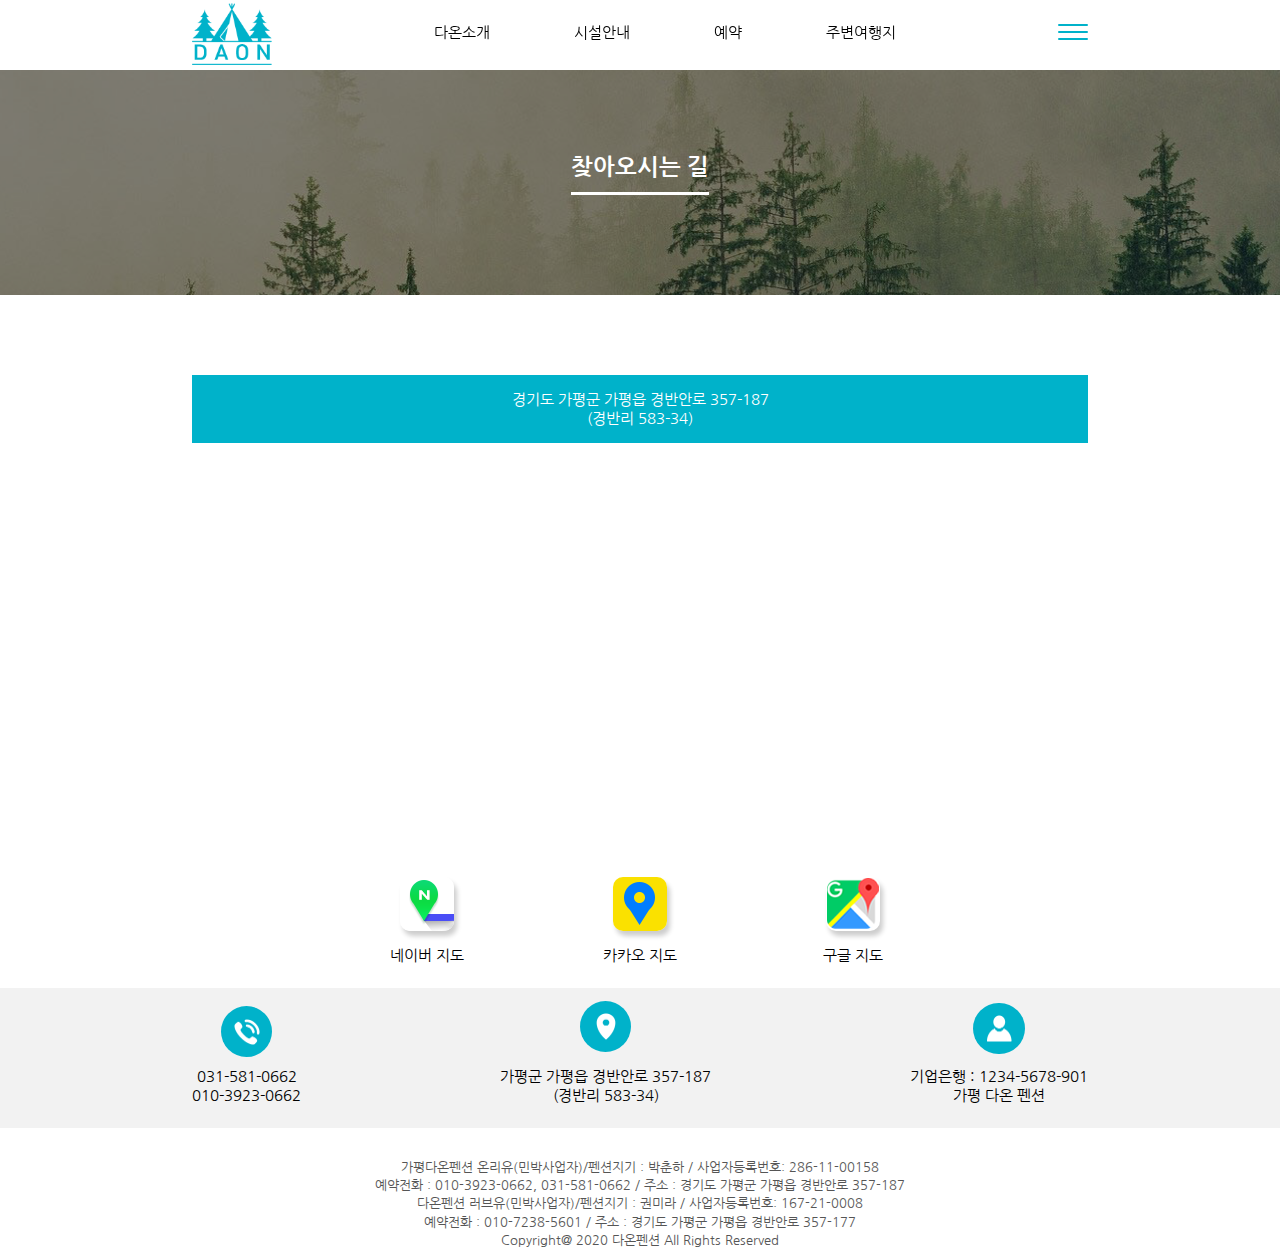
<file: sub1_3.html>
<!DOCTYPE html>
<html lang="en">
<head>
    <meta charset="UTF-8">
    <meta http-equiv="X-UA-Compatible" content="IE=edge"/>
    <meta name="viewport" content="width=device-width, initial-scale=1">
    <title>DAON</title>
    
    <link rel="stylesheet" type="text/css" href="css/style.css">
    <link rel="icon" href="img/favi.ico">  
</head>
<body>
   
   <header>
      <div>
       <h1><a href="index.html"><img src="img/logo.png" alt="logo"></a></h1>
       <nav>
          <ul>
              <li>
              <a href="sub1_1.html">다온소개</a>
              <div>
                  <a href="sub1_1.html">펜션안내</a>
                  <a href="sub1_2.html">객실안내</a>
                  <a href="sub1_3.html">찾아오시는 길</a>
              </div>
              </li>
              <li><a href="sub2_1.html">시설안내</a></li>
              <li><a href="sub3_1.html">예약</a></li>
              <li><a href="sub4_1.html">주변여행지</a></li>
          </ul>
       </nav>
       <a class="menu-trigger" href="#">
           <span></span>
           <span></span>
           <span></span>
       </a>       
      </div>
      <div class="all_menu">
         <div class="w70">
          <div>
              <h1><a href="index.html"><img src="img/logo_white.png" alt="logo"></a></h1>
          </div>
          <div>
              <ul>
                  <li><a href="sub1_1.html">다온소개</a>
                      <div>
                          <a href="sub1_1.html">펜션안내</a>
                          <a href="sub1_2.html">객실안내</a>
                          <a href="sub1_3.html">찾아오시는 길</a>
                      </div>
                  </li>
                  <li><a href="sub2_1.html">시설안내</a></li>
                  <li><a href="sub3_1.html">예약</a></li>
                  <li><a href="sub4_1.html">주변여행지</a></li>
                  
              </ul>
          </div>
          <a></a> 
          </div>
      </div>    
   </header>

   <main>
      <section class="sub_header_main1">
             <h2>찾아오시는 길</h2>

      </section>       
          
      
      <section class="sub1_3_map">
          <div class="map_api">
              <!-- * 카카오맵 - 지도퍼가기 -->
                <!-- 1. 지도 노드 -->
                <div id="daumRoughmapContainer1594606907039" class="root_daum_roughmap root_daum_roughmap_landing"></div>

                <!--
                    2. 설치 스크립트
                    * 지도 퍼가기 서비스를 2개 이상 넣을 경우, 설치 스크립트는 하나만 삽입합니다.
                -->
                <script charset="UTF-8" class="daum_roughmap_loader_script" src="https://ssl.daumcdn.net/dmaps/map_js_init/roughmapLoader.js"></script>

                <!-- 3. 실행 스크립트 -->
                <script src="js/sub1_3_map.js">

                </script>
                <p>경기도 가평군 가평읍 경반안로 357-187
              (경반리 583-34)</p>
          </div>
          <div class="map_txt"> 
                  <ul>                 
                      <li>
                          <a href="http://naver.me/GSkSyevx" target="_blank">
                          <img src="img/main_map_naver.png" alt="naver map">
                          <p>네이버 지도</p></a>
                      </li>
                      <li>
                          <a href="http://kko.to/xifYOwYYT" target="_blank">
                          <img src="img/main_map_kakao.png" alt="kakao map">
                          <p>카카오 지도</p></a>
                      </li>
                      <li>
                          <a href="https://www.google.com/maps/place/%EA%B2%BD%EA%B8%B0%EB%8F%84+%EA%B0%80%ED%8F%89%EA%B5%B0+%EA%B0%80%ED%8F%89%EC%9D%8D+%EA%B2%BD%EB%B0%98%EC%95%88%EB%A1%9C+357/@37.8318411,127.4678134,17z/data=!4m13!1m7!3m6!1s0x356327df319b3213:0x524017b3d32c05a!2z6rK96riw64-EIOqwgO2Pieq1sCDqsIDtj4nsnY0g6rK967CY7JWI66GcIDM1Nw!3b1!8m2!3d37.8318411!4d127.4700021!3m4!1s0x356327df319b3213:0x524017b3d32c05a!8m2!3d37.8318411!4d127.4700021?hl=ko" target="_blank">
                          <img src="img/main_map_google.png" alt="google map">
                          <p>구글 지도</p></a>
                      </li>
                  </ul>
          </div>
      </section>
      
       
   </main>
   
   
   
   
   
   
   
   <footer>
       <div>
         <ul>
             <li>                 
                 <p>031-581-0662
                   010-3923-0662</p>
             </li>
              <li>
                  <p>가평군 가평읍 경반안로 357-187
                   (경반리 583-34)</p>
             </li>
              <li>
                  <p>기업은행 : 1234-5678-901
                   가평 다온 펜션</p>
             </li>
         </ul>
         
          
          

       </div>
           
           <p>
               가평다온펜션 온리유(민박사업자)/펜션지기 : 박춘하 / 사업자등록번호: 286-11-00158
예약전화 : 010-3923-0662, 031-581-0662 / 주소 : 경기도 가평군 가평읍 경반안로 357-187
다온펜션 러브유(민박사업자)/펜션지기 : 권미라 / 사업자등록번호: 167-21-0008
예약전화 : 010-7238-5601 / 주소 : 경기도 가평군 가평읍 경반안로 357-177
       </p>
<p>Copyright@ 2020 다온펜션 All Rights Reserved
           </p>
       
       
   </footer>
   
  
   <aside>
       <ul>
           <li><a href="#">TOP</a></li>
           <li><a href="#"><img src="img/aside_kkao.png" alt="kakao talk"></a></li>
           <li><a href="#"><img src="img/aside_insta.png" alt="instagram"></a></li>
       </ul>
   </aside>   
   
 <script>
    const menu = document.querySelector('.menu-trigger');
    const allshow = document.querySelector('.all_menu');    
    menu.addEventListener('click',function(){
        document.querySelector('body').classList.toggle('active');   
        menu.classList.toggle('active');
        allshow.classList.toggle('active');
    });
    
</script>    
</body>
</html>
</file>
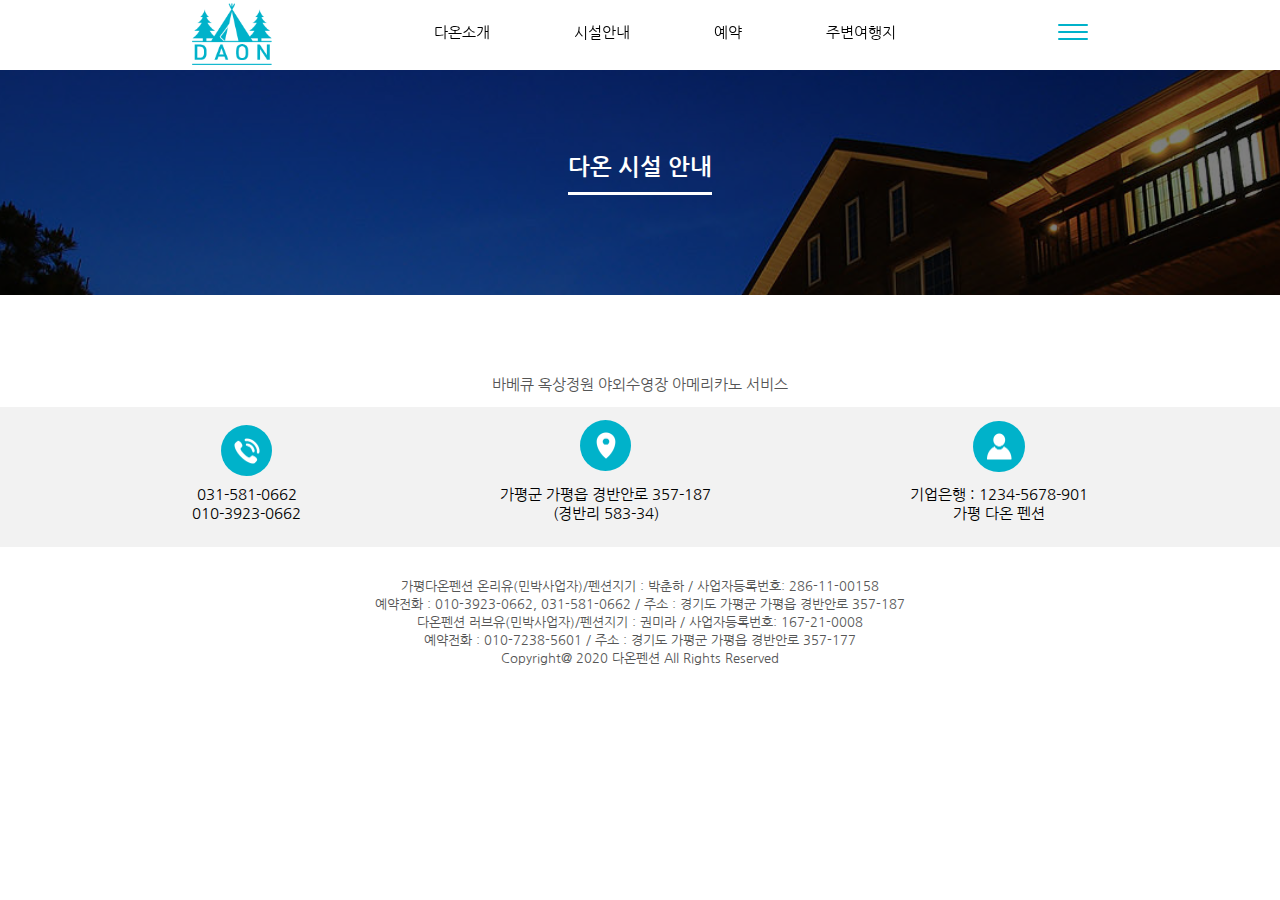
<file: sub2_1.html>
<!DOCTYPE html>
<html lang="en">
<head>
    <meta charset="UTF-8">
    <meta http-equiv="X-UA-Compatible" content="IE=edge"/>
    <meta name="viewport" content="width=device-width, initial-scale=1">
    <title>DAON</title>
    <link rel="stylesheet" type="text/css" href="css/style.css">
    <link rel="icon" href="img/favi.ico">   
</head>
<body>
   
   <header>
      <div>
       <h1><a href="index.html"><img src="img/logo.png" alt="logo"></a></h1>
       <nav>
          <ul>
              <li>
              <a href="sub1_1.html">다온소개</a>
              <div>
                  <a href="sub1_1.html">펜션안내</a>
                  <a href="sub1_2.html">객실안내</a>
                  <a href="sub1_3.html">찾아오시는 길</a>
              </div>
              </li>
              <li><a href="sub2_1.html">시설안내</a></li>
              <li><a href="sub3_1.html">예약</a></li>
              <li><a href="sub4_1.html">주변여행지</a></li>
          </ul>
       </nav>
       <a class="menu-trigger" href="#">
           <span></span>
           <span></span>
           <span></span>
       </a>       
      </div>
      <div class="all_menu">
         <div class="w70">
          <div>
              <h1><a href="index.html"><img src="img/logo_white.png" alt="logo"></a></h1>
          </div>
          <div>
              <ul>
                  <li><a href="sub1_1.html">다온소개</a>
                      <div>
                          <a href="sub1_1.html">펜션안내</a>
                          <a href="sub1_2.html">객실안내</a>
                          <a href="sub1_3.html">찾아오시는 길</a>
                      </div>
                  </li>
                  <li><a href="sub2_1.html">시설안내</a></li>
                  <li><a href="sub3_1.html">예약</a></li>
                  <li><a href="sub4_1.html">주변여행지</a></li>
                  
              </ul>
          </div>
          <a></a> 
          </div>
      </div>    
   </header>

   <main>
       <section class="sub_header_main2">
             <h2>다온 시설 안내 </h2>
       </section>
       <section class="w70">
           <article class="sub2_tab">
               <div class="tab_head_title">
                   <a class="active" href="#t_con1">바베큐</a>
                   <a href="#t_con2">옥상정원</a>
                   <a href="#t_con3">야외수영장</a>
                   <a href="#t_con4">아메리카노 서비스</a>
               </div>
               <div class="tab_content">
                   <div id="t_con1">
                       <p>공용 시설 하나로 모두가 사용하는 것이 아닌, 개별 현관앞 개별 바베큐 시설 제공으로
                       언제든 편하게 사용가능합니다.
                       방문 전 미리 연락주시면 세팅해드립니다. 
                       ※ 숯은 제공되지 않습니다
                       </p>
                       <div>
                           <img src="img/sub2_tap01.jpg" alt="">
                           <img src="img/sub2_tap02.jpg" alt="">
                       </div>
                       <div>
                           <img src="img/sub2_tap02.jpg" alt="">
                           <img src="img/sub2_tap01.jpg" alt="">
                       </div>
                   </div>
                   <div id="t_con2">
                       <p>
                       펜션에서 가장 전망이 좋은 곳에 sky 정원이 있습니다. 
                       숲속 풍경을 한 눈에 내려다보며 여유와 휴식을 즐겨보세요.
                       </p>
                       <div>
                           <img src="img/sub2_tap03.jpg" alt="">
                           <img src="img/sub2_tap04.jpg" alt="">
                       </div>
                       <div>
                           <img src="img/sub2_tap04.jpg" alt="">
                           <img src="img/sub2_tap03.jpg" alt="">
                       </div>
                   </div>
                   <div id="t_con3">
                       <p>
                       객실 앞 시원한 수영장이 있습니다.
                       수영장 이용시 수영복, 래쉬가드를 꼭 착용해주시기 바랍니다.
                       (면티, 반바지 절대 금지)
                       </p>
                       <div>
                           <img src="img/sub2_tap05.jpg" alt="">
                           <img src="img/sub2_tap06.jpg" alt="">
                       </div>
                       <div>
                           <img src="img/sub2_tap06.jpg" alt="">
                           <img src="img/sub2_tap05.jpg" alt="">
                       </div>
                   </div>
                   <div id="t_con4">
                       <p>
                       모든 입실 손님께 아메리카노가 무료 제공됩니다.
                       향긋한 커피로 휴일의 여유를 시작해보세요
                       </p>
                       <div>
                           <img src="img/sub2_tap10.jpg" alt="">
                           <img src="img/sub2_tap11.jpg" alt="">
                       </div>
                       <div>
                           <img src="img/sub2_tap11.jpg" alt="">
                           <img src="img/sub2_tap12.jpg" alt="">
                       </div>
                   </div>
               </div>
           </article>
       </section>
 
       
   </main>
   
   <footer>
       <div>
         <ul>
             <li>                 
                 <p>031-581-0662
                   010-3923-0662</p>
             </li>
              <li>
                  <p>가평군 가평읍 경반안로 357-187
                   (경반리 583-34)</p>
             </li>
              <li>
                  <p>기업은행 : 1234-5678-901
                   가평 다온 펜션</p>
             </li>
         </ul>
         
          
          

       </div>
           
           <p>
               가평다온펜션 온리유(민박사업자)/펜션지기 : 박춘하 / 사업자등록번호: 286-11-00158
예약전화 : 010-3923-0662, 031-581-0662 / 주소 : 경기도 가평군 가평읍 경반안로 357-187
다온펜션 러브유(민박사업자)/펜션지기 : 권미라 / 사업자등록번호: 167-21-0008
예약전화 : 010-7238-5601 / 주소 : 경기도 가평군 가평읍 경반안로 357-177
       </p>
<p>Copyright@ 2020 다온펜션 All Rights Reserved
           </p>
       
       
   </footer>
   
  
    <aside>
       <ul>
           <li><a href="#">TOP</a></li>
           <li><a href="#"><img src="img/aside_kkao.png" alt="kakao talk"></a></li>
           <li><a href="#"><img src="img/aside_insta.png" alt="instagram"></a></li>
       </ul>
   </aside>    


<script>
    const menu = document.querySelector('.menu-trigger');
    const allshow = document.querySelector('.all_menu');    
    menu.addEventListener('click',function(){
        document.querySelector('body').classList.toggle('active');   
        menu.classList.toggle('active');
        allshow.classList.toggle('active');
    });
    
</script> 

<script>
function createTabs(selector) { 
  const el = document.querySelector(selector);  
  const liEls = el.querySelectorAll('.tab_head_title'); 
  const tabContentEl = el.querySelector('.tab_content'); 
  const firstTabEl = liEls.item(0).firstElementChild  

  function activate(target) { 
    const hash = target.hash;
    const anchors = target.closest('.tab_head_title')
    .querySelectorAll('.tab_head_title a');  
    
    Array.from(anchors).forEach(v => v.className = '');  
    Array.from(tabContentEl.children).forEach(v => v.style.display = 'none'); 
    tabContentEl.querySelector(hash).style.display = '';  
    target.className = 'active';
  } 

  const handleHash = () => { 
    if (location.hash) {  
      const selector = `a[href="${location.hash}"]`;  
      activate(document.querySelector(selector)); 
    } else {
      activate(firstTabEl); 
    }
  }

  window.addEventListener('hashchange', handleHash);  
  handleHash(); 
}

createTabs('.sub2_tab');  
</script>

</body>
</html>
</file>
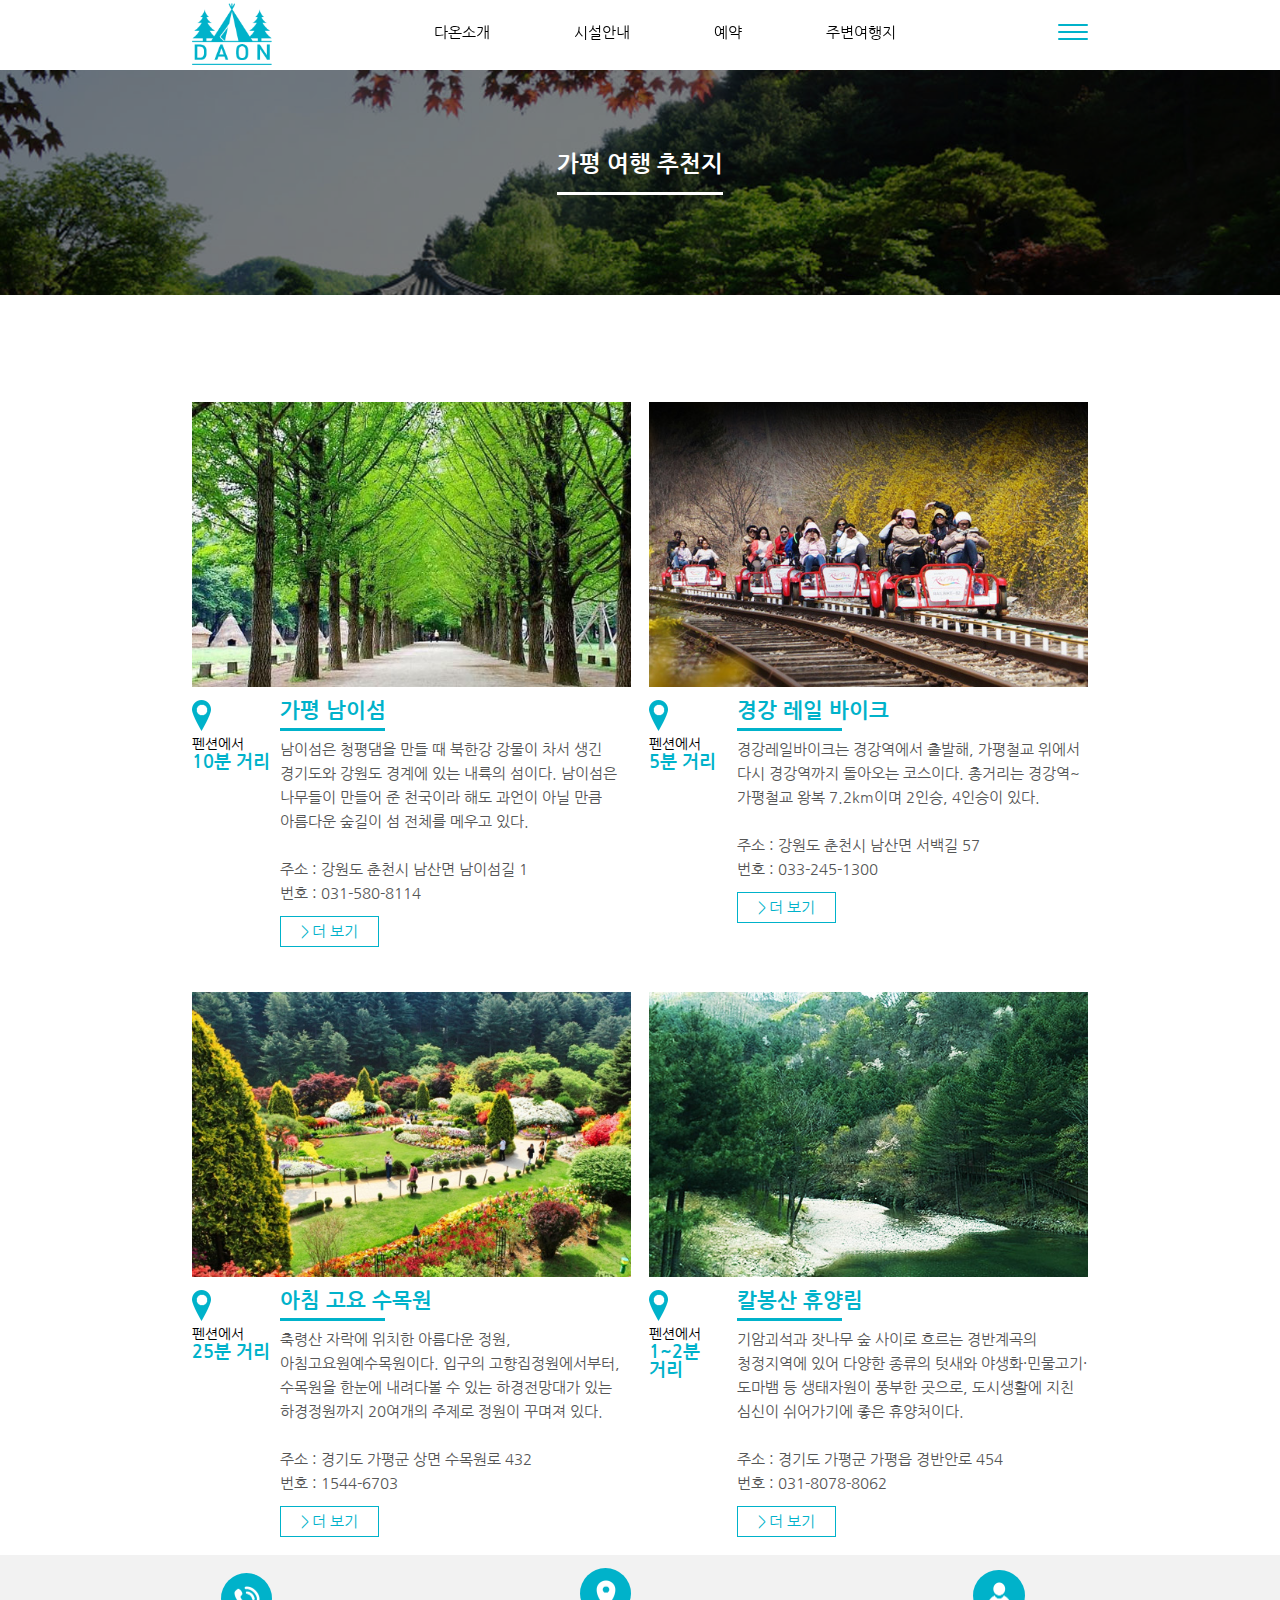
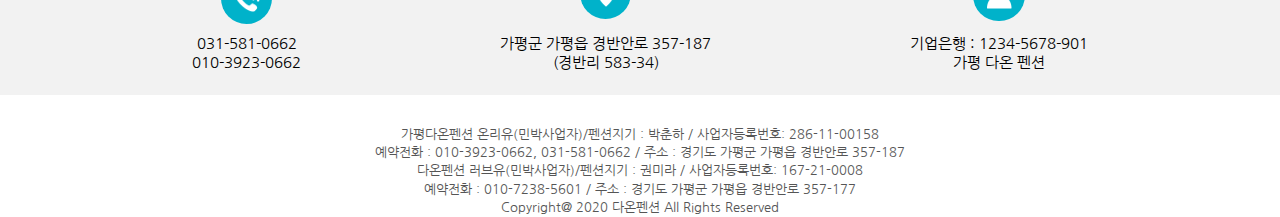
<file: sub4_1.html>
<!DOCTYPE html>
<html lang="en">
<head>
    <meta charset="UTF-8">
    <meta http-equiv="X-UA-Compatible" content="IE=edge"/>
    <meta name="viewport" content="width=device-width, initial-scale=1">
    <title>DAON</title>
    <link rel="stylesheet" type="text/css" href="css/style.css">
    <link rel="icon" href="img/favi.ico">  
</head>
<body>
   
   <header>
      <div>
       <h1><a href="index.html"><img src="img/logo.png" alt="logo"></a></h1>
       <nav>
          <ul>
              <li>
              <a href="sub1_1.html">다온소개</a>
              <div>
                  <a href="sub1_1.html">펜션안내</a>
                  <a href="sub1_2.html">객실안내</a>
                  <a href="sub1_3.html">찾아오시는 길</a>
              </div>
              </li>
              <li><a href="sub2_1.html">시설안내</a></li>
              <li><a href="sub3_1.html">예약</a></li>
              <li><a href="sub4_1.html">주변여행지</a></li>
          </ul>
       </nav>
       <a class="menu-trigger" href="#">
           <span></span>
           <span></span>
           <span></span>
       </a>       
      </div>
      <div class="all_menu">
         <div class="w70">
          <div>
              <h1><a href="index.html"><img src="img/logo_white.png" alt="logo"></a></h1>
          </div>
          <div>
              <ul>
                  <li><a href="sub1_1.html">다온소개</a>
                      <div>
                          <a href="sub1_1.html">펜션안내</a>
                          <a href="sub1_2.html">객실안내</a>
                          <a href="sub1_3.html">찾아오시는 길</a>
                      </div>
                  </li>
                  <li><a href="sub2_1.html">시설안내</a></li>
                  <li><a href="sub3_1.html">예약</a></li>
                  <li><a href="sub4_1.html">주변여행지</a></li>
                  
              </ul>
          </div>
          <a></a> 
          </div>
      </div>    
   </header>

   <main>
     <section class="sub_header_main4">
             <h2>가평 여행 추천지</h2>
      </section>
      
      <section class="sub4_1 w70">
          <div>
           <figure>
               <img src="img/sub4_1_place01.jpg" alt=" recommend place">
               <figcaption>
                   <div>
                       <p>
                        <span>펜션에서</span>
                        10분 거리
                        </p>
                    </div>
                   <div>
                       <h4>가평 남이섬</h4>
                       <p>남이섬은 청평댐을 만들 때 북한강 강물이 차서 생긴 경기도와 강원도 경계에 있는 내륙의 섬이다. 남이섬은 나무들이 만들어 준 천국이라 해도 과언이 아닐 만큼 아름다운 숲길이 섬 전체를 메우고 있다.
                           
                           주소 : 강원도 춘천시 남산면 남이섬길 1
                           번호 : 031-580-8114
                       </p>
                       <a href="https://namisum.com/" target="_blank">더 보기</a>
                   </div>
               </figcaption>
           </figure>
            <figure>
               <img src="img/sub4_1_place02.jpg" alt=" recommend place">
               <figcaption>
                   <div>
                       <p>
                        <span>펜션에서</span>
                        5분 거리
                        </p>
                    </div>
                   <div>
                       <h4>경강 레일 바이크</h4>
                       <p> 경강레일바이크는 경강역에서 출발해, 가평철교 위에서 다시 경강역까지 돌아오는 코스이다. 총거리는 경강역~가평철교 왕복 7.2km이며 2인승, 4인승이 있다.
                           
                           주소 : 강원도 춘천시 남산면 서백길 57
                           번호 : 033-245-1300
                       </p>
                        <a href="https://www.railpark.co.kr/" target="_blank">더 보기</a>
                   </div>
               </figcaption>
           </figure>
           </div>
           <div>
            <figure>
               <img src="img/sub4_1_place03.jpg" alt=" recommend place">
               <figcaption>
                   <div>
                       <p>
                        <span>펜션에서</span>
                        25분 거리
                        </p>
                    </div>
                   <div>
                       <h4>아침 고요 수목원</h4>
                       <p> 축령산 자락에 위치한 아름다운 정원, 아침고요원예수목원이다. 입구의 고향집정원에서부터, 수목원을 한눈에 내려다볼 수 있는 하경전망대가 있는 하경정원까지 20여개의 주제로 정원이 꾸며져 있다.
                           
                           주소 : 경기도 가평군 상면 수목원로 432
                           번호 : 1544-6703
                       </p>
                        <a href="www.morningcalm.co.kr" target="_blank">더 보기</a>
                   </div>
               </figcaption>
           </figure>
            <figure>
               <img src="img/sub4_1_place04.jpg" alt=" recommend place">
               <figcaption>
                   <div>
                       <p>
                        <span>펜션에서</span>
                        1~2분 거리
                        </p>
                    </div>
                   <div>
                       <h4>칼봉산 휴양림</h4>
                       <p> 기암괴석과 잣나무 숲 사이로 흐르는 경반계곡의 청정지역에 있어 다양한 종류의 텃새와 야생화·민물고기·도마뱀 등 생태자원이 풍부한 곳으로, 도시생활에 지친 심신이 쉬어가기에 좋은 휴양처이다. 
                           
                           주소 : 경기도 가평군 가평읍 경반안로 454
                           번호 : 031-8078-8062
                       </p>
                       <a href="www.kalbong.com" target="_blank">더 보기</a>
                   </div>
               </figcaption>
           </figure>
             </div>       

             
      </section> 
       
   </main>
   
<footer>
       <div>
         <ul>
             <li>                 
                 <p>031-581-0662
                   010-3923-0662</p>
             </li>
              <li>
                  <p>가평군 가평읍 경반안로 357-187
                   (경반리 583-34)</p>
             </li>
              <li>
                  <p>기업은행 : 1234-5678-901
                   가평 다온 펜션</p>
             </li>
         </ul>
         
          
          

       </div>
           
           <p>
               가평다온펜션 온리유(민박사업자)/펜션지기 : 박춘하 / 사업자등록번호: 286-11-00158
예약전화 : 010-3923-0662, 031-581-0662 / 주소 : 경기도 가평군 가평읍 경반안로 357-187
다온펜션 러브유(민박사업자)/펜션지기 : 권미라 / 사업자등록번호: 167-21-0008
예약전화 : 010-7238-5601 / 주소 : 경기도 가평군 가평읍 경반안로 357-177
       </p>
<p>Copyright@ 2020 다온펜션 All Rights Reserved
           </p>
       
       
   </footer>
   
  
    <aside>
       <ul>
           <li><a href="#">TOP</a></li>
           <li><a href="#"><img src="img/aside_kkao.png" alt="kakao talk"></a></li>
           <li><a href="#"><img src="img/aside_insta.png" alt="instagram"></a></li>
       </ul>
   </aside>    
   
<script>
    const menu = document.querySelector('.menu-trigger');
    const allshow = document.querySelector('.all_menu');    
    menu.addEventListener('click',function(){
        document.querySelector('body').classList.toggle('active');   
        menu.classList.toggle('active');
        allshow.classList.toggle('active');
    });
    
</script> 
    
</body>
</html>
</file>
<file: css/style.css>
@import url(common.css);

html{scroll-behavior: smooth;}
body{
    position:relative;
    text-align:center;
    margin:0 auto;    
    word-break: keep-all;
}

body.active{overflow:hidden;}

p{white-space: pre-line;}

/*기본 색상: 00b2ca*/

/*===========header===========*/

header{
    position:fixed;
    width:100%;
    z-index:99;
    background:rgba(255,255,255,0.7);
    top:0; left:0;

    
}
header>div:nth-of-type(1) {
    width:70%;
    margin:0 auto;
    display: flex;
    justify-content: space-between;
    align-items: center;
    
}
/*1-3.로고*/
header>div:nth-of-type(1) h1{
    width:80px;
    padding:3px 0 0 0;}
header>div:nth-of-type(1) h1 a{}
header>div:nth-of-type(1) h1 a img{
    width:100%;
    vertical-align: middle;}

/*1-2.메인메뉴*/
header>div:nth-of-type(1) nav {}
header>div:nth-of-type(1) nav ul {}
header>div:nth-of-type(1) nav ul li {
    display:inline-block; 
    position:relative;
}
header>div:nth-of-type(1) nav ul li>a{
    display: inline-block;
    padding: 0 40px;
    text-transform: uppercase;
    color:#000;
}

header>div:nth-of-type(1) nav ul li div{
    position:absolute;
    top:150%; left:0;
    width:100%;
    background:rgba(255,255,255,1);
    opacity: 0; 
    transition: .5s;


}
header>div:nth-of-type(1) nav ul li:hover > a{
    color:#00b2ca;
    
}
header>div:nth-of-type(1) nav ul li:hover div{    
    opacity: 1;
}

header>div:nth-of-type(1) nav ul li div a{
    display: block;
    border-bottom:1px solid #00b2ca;
    padding:10px;
}
header>div:nth-of-type(1) nav ul li div a:nth-of-type(3){
    border-bottom:none;
}

header>div:nth-of-type(1) nav ul li div a:hover{
    font-weight:700;
    background-color:#00b2ca;
    color:#fff;
    transition: .6s;
    
}

/*1-3.버거메뉴*/
header>div:nth-of-type(1) .menu-trigger {
	position: relative;
	width: 30px;
	height: 16px;
    z-index:10;
    transform: scale(1); 
}

header>div:nth-of-type(1) .menu-trigger,
header>div:nth-of-type(1) .menu-trigger span {
	display: inline-block;
	transition: all .4s;
	box-sizing: border-box;
}

header>div:nth-of-type(1) .menu-trigger span {
	position: absolute;
	left: 0;
	width: 100%;
	height: 2px;
	background-color: #00b2ca;
	border-radius: 4px;
}
header>div:nth-of-type(1) .menu-trigger span:nth-of-type(1) {    
	top: 0;
}
header>div:nth-of-type(1) .menu-trigger span:nth-of-type(2) {
    top:50%; transform: translateY(-50%);   
}
header>div:nth-of-type(1) .menu-trigger span:nth-of-type(3) {
	bottom: 0;
}

/*---------트리거 메뉴 액티브---------*/
header>div:nth-of-type(1) .menu-trigger.active span:nth-of-type(1) {
    background-color: #fff;
    transform: translateY(7px) rotate(45deg);
} 

header>div:nth-of-type(1) .menu-trigger.active span:nth-of-type(2) {
    opacity: 0;
}

header>div:nth-of-type(1) .menu-trigger.active span:nth-of-type(3) {
    background-color: #fff;
    transform: translateY(-8px) rotate(-45deg);
}



header>div:nth-of-type(1) .menu-trigger .trigger_menu {
    position:absolute;
    top:0; right:0;
    width:100%; height:100%;
}
/*----------버거메뉴 오픈----------*/
header .all_menu{
    position:fixed;
    top:0; left:0;
    width:100%;
    height:100%;
    background: url('../img/all_menu.jpg') no-repeat center;
    transform: translateY(-100%);
    z-index:3;
    transition:.6s;
    
}
header .all_menu.active{
    transform: translateY(0);
/*
    opacity: 1;
    z-index:3;
*/
    
}
header .all_menu>div {
    display:flex;
    justify-content: space-between;
    padding:30px 0;
}

header .all_menu>div div:nth-of-type(2){}
header .all_menu>div div:nth-of-type(2) ul {}
header .all_menu>div div:nth-of-type(2) ul li{
    text-align: left;
}
header .all_menu>div div:nth-of-type(2) ul li a{
    display:block;
    padding:3vh;
    font-size:1.6em;
    font-weight:700;
    color:#fff;
}
header .all_menu>div div:nth-of-type(2) ul li a:before{
    content:'';
    width:40px;
    height:1px;
    background:#ddd;
    display:inline-block;
    vertical-align:middle;
    margin-right:5px;
    transition:.5s;
}

header .all_menu>div div:nth-of-type(2) ul li  div a{
    color:rgba(255,255,255,0.7);
    display:block;
    font-size:1.1em;
    font-weight:400;
    padding:0;
    line-height:2em;
}
header .all_menu>div div:nth-of-type(2) ul li  div a:before{
    content:'';
    width:40px;
    height:1px;
    background:none;
    display:inline-block;
    vertical-align:middle;
    
}

/*===========왼쪽메뉴===========*/

.navi{
    position:fixed;
       left:2%;
       top:45%;
       transform: translateY(-45%);
       z-index:3;
       text-align: left;
    }

.navi ul {list-style:none; margin:0; padding:0;}
.navi ul li{height:30px;}
.navi ul li a{color:#000;}
.navi ul li a:before{
    content:'';
    display:inline-block;
    margin-right:5px; 
    width:15px;
    height:1px;
    background:#00b2ca;
    vertical-align:middle;
    transition:.5s;    
}

.navi ul li:hover a:before{
    width:30px;
}
.navi ul li a.active{color:#00b2ca; font-weight: bold}


/*===========main===========*/

/*===========공통===========*/
main {
    position:relative;

}
main > section {
    width:100%;
    margin:0 auto;
}
main > section > h3{
    font-size:2em;
    text-transform: uppercase;
    text-align: center;
    padding:1% 0;
}
main > section > h3:after{
    content:'';
    display:block;
    width:8vw; height:3px;
    background-color:#00b2ca;
    margin:0 auto;
    margin-top:1%;
    margin-bottom:1%;
}
main > section > p {
    margin-bottom:30px;
}


/*1.롤링*/

.main_rolling{position:relative;}
.main_rolling .slider {        
    margin:0 auto;
    position:relative;
    width: 100%;
    height:85vh;
    overflow: hidden;
}
.slick-slide {border:none !important} 
.main_rolling .slick-slide img {
  min-width: 100%;
}
.main_rolling .slick-prev:before,
.main_rolling .slick-next:before {
    color: #fff;    
    border: 1px solid #fff;
    border-radius: 100%;
    width: 40px;
    height: 40px;
    display: flex;
    justify-content: center;
    align-items: center;
}
      
.main_rolling .slick-next {right:10%; z-index:3;}
.main_rolling .slick-next:before{content: '>';}
.main_rolling .slick-prev {left:10%; z-index:3;}
.main_rolling .slick-prev:before{content: '<';}
.main_rolling .slick-dots {bottom:5%;}
.main_rolling .slick-dots li button:before {
          content:'';
          width: 10px;
            height: 10px;
            background: #fff;
            border-radius: 100%;          
      }     
    
.main_rolling .rolling_txt{
    position:absolute;
    top:50%; left:50%;
    transform: translate(-50%,-50%);
    width:30%;
    padding:50px 0;
    background:rgba(0,0,0,.5);
    color:#fff;
    display:flex;
    flex-direction: column;
    align-content: center;
       text-align: center;
    } 
    

.main_rolling .rolling_txt {
  display: inline-block;
  animation: rollingp 2s infinite alternate;
}

@keyframes rollingp {
  0% {
    opacity: 1;
  }
  100% {
    opacity: 0;
  }
}

.main_rolling .rolling_txt h2{
    color:#fff;
    font-size:2.5em;
    text-transform: uppercase;
    padding:5% 0;
}

.main_rolling .rolling_txt h2 span {
    display: inline-block;
    margin: 0 -.05em;
    animation: rollingh2 2s infinite alternate;
}
.main_rolling .rolling_txt h2 span:nth-child(2) {
    animation-delay: .2s;
}
.main_rolling .rolling_txt h2 span:nth-child(3) {
    animation-delay: .4s;
}
.main_rolling .rolling_txt h2 span:nth-child(4) {
    animation-delay: .6s;
  }
@keyframes rollingh2 {
    0% {
    filter: blur(0);
    transform: translateY(0);  
    opacity: 1;
    }100% {
    filter: blur(5px);
     transform: translateY(15px);  
    opacity: .2;
    }
}



.main_rolling .rolling_txt p:nth-of-type(1){
    font-size:1.1em;
}
.main_rolling .rolling_txt p:nth-of-type(1):after{
    content:'';
    display:block;
    width:8vw; height:3px;
    background-color:#fff;
    margin:0 auto;
    margin-top:15px;
    margin-bottom:15px;
}/**/




/*2.예약하기*/
main .main_res {
    background:#00b2ca;
    width:100%;
    padding:2% 0;

}
main .main_res div {
    width:70%;
    margin:0 auto;
    display:flex;
    justify-content: space-between;
    align-items: center;
}


main .main_res div h3 {
    background:url('../img/main_calen.png') no-repeat center;
    background-size:70%;
    display:inline-block;
    background-color:#fff;
    width:5vw;
    height:5vw;
    border-radius: 100%;
}

main .main_res ul li>h3:after{
    content:'';
    display:block;

    background-color:#00b2ca;
    margin:0 auto;
}

main .main_res div p {
    text-align: left;
}
main .main_res div p span:nth-of-type(1){
    display:inline-block;
    color:#fff;
    font-size:1.6em;
    width:70%;
    text-transform: uppercase;
    padding:1% 0;
    font-weight:700;
}

main .main_res div a{
    padding:10px 20px;
    border:2px solid #fff;
    border-radius: 20px;
    color:#fff;
    display:inline-block;    
}

main .main_res div a:before{
    content:'>';
    margin-right:5px; 
}

main .main_res div a:hover{
    border:2px solid #fff;
    background-color:#fff;
    color:#00b2ca;
    font-weight:800;
}


/*3.객실 소개*/

.main_room{
    width:100%; 

    padding:5vh 0;
    position:relative;


}
.main_room .slider {
        width: 100%;
        margin:0 auto;
    }
.main_room .slick-slide {
      margin: 0px 5px;
    }
.main_room .slick-slide img {
      width: 100%;
    }
.main_room .slick-prev:before,
.main_room .slick-next:before {
      color: black;
    }
.main_room .slider div figure{
    display:inline-block;
    margin:0 auto;
    position: relative;
    overflow: hidden;
}
.main_room .slider div figcaption {
   position:absolute;
    margin:0 auto;
    left:0; bottom:-100%;
    padding:6%;    
    background:rgba(0,0,0,0.6);
    width:100%;
    color:#fff;
    transition: .5s;
}
.main_room .slider figure:hover figcaption{
    bottom:0;
}
      
.main_room .slider .slick-next {right:10px; z-index:3;}
.main_room .slider .slick-next:before {
    content:'▶';
    font-size:20px;
    color:#00b3ca;
}
.main_room .slider .slick-prev {left:10px; z-index:3;}
.main_room .slider .slick-prev:before{
    content:'◀';
    font-size:20px;
    color:#00b3ca;
}

.main_room .slider .slick-next,.main_room .slider .slick-prev{
    border:none;
    font-size:0;
    width:40px;
    height:40px;
    background:rgba(255,255,255,.8);

    
}

.test_div{}

/*4.시설 소개*/
.main_fac{
    width:100%;    
    float:left;
    padding-bottom:10vh;

}

.main_fac > div {
    width:49%;
    height:30vh;
    display:inline-block;
    float:left;
    margin:0 auto;
    overflow: hidden;

}

.main_fac div figure {width:100%;height:100%;}
.main_fac div:nth-of-type(1) figure{
    background:url('../img/main_fac01.jpg')no-repeat center/cover;
}

.main_fac div:nth-of-type(2) figure{
    background:url('../img/main_fac02.jpg')no-repeat center/cover;
}
.main_fac div:nth-of-type(3) figure{
    background:url('../img/main_fac03.jpg')no-repeat center/cover;
}
.main_fac div:nth-of-type(4) figure{
    background:url('../img/main_fac04.jpg')no-repeat center/cover;
}

.main_fac div:hover figure {
    transform:scale(1.2);
    transition: transform .5s;
}

.main_fac div figure:hover figcaption{
    content:'';
    background:rgba(0,0,0,.5);
    width:100%;height:100%;
    opacity: 1;
}

.main_fac div figure figcaption {
    width:100%; height:100%;
    display:flex;
    flex-direction: column;
    justify-content: center;
    align-items: center;
    opacity: 0;
}


.main_fac div figure figcaption h4{
    font-size:1.5em;
    font-weight:700;
    color:#fff;
    display:block;
}

.main_fac div figure figcaption h4:after{
    content:'';
    display:block;
    width:5vw; height:3px;
    background-color:#fff;
    margin:0 auto;
    margin-top:15px;
    margin-bottom:15px;}


.main_fac div figure figcaption a{
    color:#fff;
    border:1px solid #fff;
    padding:10px 30px;
    border-radius: 30px;
    
}
.main_fac div figure figcaption a:hover{
    background-color:#00b2ca;
    border:1px solid #00b2ca;
    font-weight:700;
    
}



/*5.여행 이미지 fixed*/

main .main_fixed{
    position: relative;
    width:100%;
    min-height:45vh;
    background:url('../img/main_forest.jpg') no-repeat center/cover;
    background-attachment: fixed;
    display:flex;
    flex-direction: column;
    justify-content: center;
    align-content: center;
   
}
main .main_fixed:after{
    content:'';
    background:rgba(0,0,0,.5);
    width:100%;height:100%;
    position:absolute;
    top:0; left:0;
}

main .main_fixed h3 {
    z-index:1;
    color:#fff;
}
main .main_fixed h3:after {
    content:'';
    display:block;    
    width:8vw; height:3px;
    background-color:#fff;
    margin-top:1%;
    margin-bottom:1%;
}

main .main_fixed p{
    z-index:1;
    color:#fff;
    text-align: center;
}

/*----6.여행소개----*/

main .tour{
    width:100%;
    background-color:#f2f2f2;
    margin:0 auto;
    padding:2vw 0;
}
main .tour>div{
    width:70%;
    margin:0 auto;
    margin-top:1%;
}

main .tour>div article {

    display:flex;
    justify-content: center;
    align-items: center;
    text-align: left;

}
main .tour>div article figure{
    background: #fff;
    width:97%;
    min-height:30vw;
}

main .tour>div article figure{margin-right:1%;}

main .tour>div article figure img{
    width:100%;
    height:300px;}

main .tour>div article figure figcaption{
    padding:0 3%;
}

main .tour>div article figure figcaption h3{
    padding:15px 0;
    font-size:1.1em;
    font-weight:700;
}

main .tour>div article figure figcaption h3:after{
    content:'';
    display:block;    
    height:2px;
    background-color:#00b2ca;
    margin-top:5%;
}
main .tour>div article figure figcaption p{white-space: normal; line-height:1.5em;}


/*----7.맵----*/

main .map{
    position:relative;
    background-color:#fff;
    padding:5vh 0;
    height:600px;
}
main .map .map_api{
    position:absolute;
    left:0;
    width:60%;
    height:438px;
    overflow: hidden;
}
main .map .g_map {width:100%; height:100%; border:none;}
main .map .map_txt{
    position: absolute;
    right:0;
    background-color:#00b2ca;
    width:40%;
    height:438px;
}
main .map .map_txt div{
    display: flex;
    flex-direction:column;
    justify-content: center;
    height:370px;
}

main .map .map_txt h3{
    font-size:2em;
    text-transform: uppercase;
    text-align: center;
    padding:2% 0;    
    color:#fff;
}
main .map .map_txt h3:after{
    content:'';
    display:block;
    width:8vw; height:3px;
    background-color:#fff;
    margin:0 auto;
    margin-top:1%;
    margin-bottom:5%;    
}
main .map .map_txt ul{
    display:flex;
    justify-content: center;
    align-items:stretch;

}
main .map .map_txt ul li{
    width:33.3%;
    opacity: .7;
}
main .map .map_txt ul li:hover {
    opacity:1;
}
main .map .map_txt ul li a{}
main .map .map_txt ul li a img{
    max-width:100%;
    box-shadow: 5px 5px 5px rgba(0,0,0,0.4);
    border-radius: 10px;
}
main .map .map_txt ul li a p{
    color:#fff;
    padding:5% 0;
}

main .map .map_txt>p{
    position:absolute;
    width:100%;
    bottom:0; left:0;
    display:block;
    background:rgba(255,255,255,0.8);
    padding:10px;
}

/*main 6.*/


/*===========footer===========*/

footer{
    position:relative;
    clear:both;
}

footer div{
    width:100%;
    background-color:#f2f2f2;
    padding:1% 0;
    margin:1% 0;
    

}

footer div ul {
    width:70%;
    margin:0 auto;
    display:flex;
    justify-content: space-between;
    align-items: center;
}

footer div ul li{

}

footer div ul li:nth-of-type(1):before{
    content:'';
    background:url('../img/footer_call.png') no-repeat center;
    background-size:50%;
    display:inline-block;
    background-color:#00b2ca;
    width:4vw;
    height:4vw;
    border-radius: 100%;
}

footer div ul li:nth-of-type(2):before{
    content:'';
    background:url('../img/footer_map.png') no-repeat center;
    background-size:50%;
    display:inline-block;
    background-color:#00b2ca;
    width:4vw;
    height:4vw;
    border-radius: 100%;
}

footer div ul li:nth-of-type(3):before{
    content:'';
    background:url('../img/footer_acc.png') no-repeat center;
    background-size:50%;
    display:inline-block;
    background-color:#00b2ca;
    width:4vw;
    height:4vw;
    border-radius: 100%;
}

footer div ul li p{padding:5% 0;}

footer>p {
    width:100%;
    white-space:pre-line;
    font-size:13px;
    color:#555;
    line-height:1.4;
}

/*===========aside===========*/

aside{
    position:fixed;
    right:3vw;
    bottom:10vw;
    z-index:3;
    display:none;
    }
aside.active {display:block;}
aside ul{}
aside ul li{
    margin:15px 0;
    width:50px;
    height:50px;
}

aside ul li:nth-of-type(1){
    background-color:#00b2ca;

    border-radius:100%;
    text-align: center;
    display:flex;
    justify-content: center;
    align-items: center;
}
aside ul li:nth-of-type(1) a{
    color:#fff;
    margin-bottom:5px;
}
aside ul li:nth-of-type(1) a:before{
    content:'';
    padding:0; 
    margin:4px;
    display:block;
    border:10px solid transparent;
    border-bottom:10px solid #fff;

}
aside ul li a img{width:100%;}


/*============================================sub============================================*/

/*----------서브1----------*/

/*공통*/

main .sub_header_main1{
    margin-top:70px;
    height:25vh;
    background:url('../img/sub_header_main1.jpg') no-repeat bottom/cover;
    background-attachment: fixed;
    position:relative;
    display: flex;
    justify-content:center;
    align-items:center;
    margin-bottom:80px;
}

main .sub_header_main1:after{
    content:'';
    background:rgba(0,0,0,.5);
    width:100%; 
    height:100%;
    position:absolute;
    top:0; left:0;
}

main .sub_header_main1 h2{
    color:#fff;
    z-index:3;
    
}
main .sub_header_main1 h2:after{    
    content:'';
    display:block;
    width:100%; height:3px;
    background-color:#fff;
    margin:0 auto;
    margin-top:10%;
    margin-bottom:10%;
}

/*서브1-1 페이지 상세*/



.sub1_1_rolling{position:relative;}
.sub1_1_rolling a {color:#fff;}

.sub1_1_rolling .slideshow {
cursor: default;
position: relative;
width: 90%;    
height: 60vh;
margin:0 auto;
background-color: rgb(0, 0, 0);
overflow: hidden;

}

.sub1_1_rolling .slideshow-slides {
    width: 100%;
    height: 100%;
    position: absolute;    
    /* left는 JavaScript로 지정 */
}
.sub1_1_rolling .slideshow-slides .slide {
    width: 100%;
    height: 100%;

    position: absolute;    
    /* left는 JavaScript로 지정 */
}
.sub1_1_rolling .slideshow-slides .slide img {
    min-width:100%;

}

.sub1_1_rolling .slideshow .btn a:before,
.sub1_1_rolling .slideshow .indi a:before {
    content: '';
    display: inline-block;

}

.sub1_1_rolling .slideshow .btn {
    position: relative;
    width:100%;
    top: 50%;
    left: 50%;
    transform:translate(-50%,-50%);
    }

.sub1_1_rolling .slideshow .btn a {    
    position:absolute;
}
    
.sub1_1_rolling .slideshow .btn a.prev {
    left:5%;

}
.sub1_1_rolling .slideshow .btn a.prev:before {
   content:'<';
}
.sub1_1_rolling .slideshow .btn a.next {
    right:5%;
}
.sub1_1_rolling .slideshow .btn a.next:before {
    content:'>';
}
.sub1_1_rolling .slideshow .btn a.disabled {
    display: none;
}

.sub1_1_rolling .slideshow .indi {
    position: absolute;
    bottom: 3%;
    left:50%;
    transform: translateX(-50%);
}

    
.sub1_1_rolling .slideshow .indi a {
    content:'';
    display: inline-block;
    width:10px;
    height:10px;
    margin-right:5px;
    border:1px solid #fff;
    border-radius: 100%;
}
.sub1_1_rolling .slideshow .indi a.active{
        content:'';
        background: #fff;
    } 



main .sub1_1{}
main .sub1_1 ul{
    margin:4% 0;
    display:flex;
    align-items: center;
}
main .sub1_1 ul li{
    
    width:30%;
}

main .sub1_1 ul li:nth-of-type(1):before{
    content:'';
    background:url('../img/sub1_1_icon.png') no-repeat center;
    background-size:70%;
    display:inline-block;
    background-color:#fff;
    border:3px solid #00b2ca;
    width:8vw;
    height:8vw;
    border-radius: 100%;
}

main .sub1_1 ul li:nth-of-type(2):before{
    content:'';
    background:url('../img/sub1_1_icon2.png') no-repeat center;
    background-size:70%;
    display:inline-block;
    background-color:#fff;
    border:3px solid #00b2ca;
    width:8vw;
    height:8vw;
    border-radius: 100%;
}
main .sub1_1 ul li:nth-of-type(3):before{
    content:'';
    background:url('../img/sub1_1_icon3.png') no-repeat center;
    background-size:70%;
    display:inline-block;
    background-color:#fff;
    border:3px solid #00b2ca;
    width:8vw;
    height:8vw;
    border-radius: 100%;
}

main .sub1_1 ul li h3{
    color:#00b2ca;
    padding:5% 0;
}
main .sub1_1 ul li p{
    
    white-space:pre-line;
    font-size:13px;
}

main .sub1_1_2{
    width:100%;
    background-color:#00b2ca;
    padding:30px 0;
    color:#fff;
    white-space:pre-line;
    margin-bottom:5%;

}


/*서브1-2 페이지 상세*/
    
    .sub1_2_main {
    width: 80%;
    margin: 0 auto;
    height:100%;
    position:relative;
    overflow: hidden;
}


    .slick-slide img {
      min-width: 100%;
    }

    .slick-prev:before,
    .slick-next:before {
      color: black;
    }
    .slick-slide {border:none !important}      
    .sub1_2_main .slick-prev:before,
    .sub1_2_main .slick-next:before {color: transparent;}

    .sub1_2_main .slick-next {right:10%; z-index:3;}
    .sub1_2_main .slick-prev {left:10%; z-index:3;}

    .sub1_2_main .slick-dots {bottom:3%;}
.sub1_2_main .slick-dots li button:before {
          content:'';
          width: 10px;
            height: 10px;
            background: #fff;
            border-radius: 100%;          
      }   
      
.sub1_2_div{
    position:relative; 
    height:70vh;}    


.sub1_2_main .text_info{
    position:absolute;
    width:18vw; height:18vw;
    bottom: 10%;
    right: 10%;
    transform: translate(-10%);    
    background:rgba(255,255,255,0.9);
    border-radius:10px;
    box-shadow:5px 5px 5px rgba(0,0,0,0.4);
    color:#000;
    display:flex;
    flex-direction:column;
    align-items: center;
    justify-content: center;
    overflow: hidden;
    z-index:2;
}
.sub1_2_main .text_info p:nth-of-type(1){
    font-size:1.3em;
    margin:4% 0;
    font-weight:700;
    
}
.sub1_2_main .text_info a{
    border:1px solid #000;
    color:#000;
    display:inline-block;
    margin-top: 5%;
    padding:10px;
}
.sub1_2_main .text_info a:hover{
    background:#00b2ca;
    border:1px solid #00b2ca;
    color:#fff;
}


.sub1_2_popup{
    display:none;
    position:absolute;
    top:50%; left:50%;
    transform: translate(-50%,-50%);
    width:70%;
    background:#fff;    
    border:1px solid #ccc;
    z-index: 3;
    padding-bottom: 5%;
    
}
.sub1_2_popup .close {
    position:absolute;
    right:1%; top:1%;
    font-size:1.3em;
}

.s12_popdiv {
    margin-top:5%;
    position:relative;
    width:90%;

    
}

.s12_popdiv .number{
    margin-bottom:3%;
}

.s12_popdiv .number p:nth-of-type(1) {    
    margin:0 auto;
    padding:10px 0;
    color:#00b2ca;
    font-weight:700;
    font-size:1.5em;
}
.s12_popdiv ul{
    width:100%;
    display:flex;
    justify-content:space-between;
}
.s12_popdiv ul li{
    width:30%; 
    margin-right:3%;}

.s12_popdiv ul li:nth-of-type(3){margin-right:0 !important;}
.s12_popdiv ul li p:nth-of-type(1){
    font-size:1.5em;
    font-weight:700;
    height:50px;
    display:flex;
    justify-content: center;
    align-items: center;
    background:#f2f2f2;
}
.s12_popdiv ul li p:nth-of-type(2){
    
    border:1px solid #f2f2f2;
    padding:30px 0;
    line-height:1.4em;
}
     


/*서브1_3 객실*/
main .sub1_2_3 {
    width:70%;
    margin:0 auto;

}

main .sub1_2_3 h3 {
    font-size:1.5em;
    color:#00b2ca;
}

main .sub1_2_3 h3:after{
    content:'';
    background: none;
    margin:0;
}

main .sub1_2_3 ul{
    width:100%;
    display:flex;
    justify-content: space-between;
}
main .sub1_2_3 ul li{
    display:inline-block;
    width:9.5%;
    margin-bottom:0.5%;

}
main .sub1_2_3 ul li figure{width:100%; height:200px;overflow:hidden;}


main .sub1_2_3 ul li:nth-of-type(1n) figure{
    background:url('../img/sub1_2_room01.jpg') no-repeat center center/cover;
}

main .sub1_2_3 ul li:nth-of-type(2n) figure{
    background:url('../img/sub1_2_room02.jpg') no-repeat center center/cover;
}
main .sub1_2_3 ul li:nth-of-type(3n) figure{
    background:url('../img/sub1_2_room03.jpg') no-repeat center center/cover;
}


main .sub1_2_3 ul li figure img{width:100%;}

main .sub1_2_3 ul li figure:hover figcaption{
    opacity: 1;
    transition:.5s;
}
main .sub1_2_3 ul li figure figcaption{
    opacity: 0;
    background:rgba(0,0,0,0.6);
    width:100%; height:100%;
    display:flex;
    flex-direction:column;
    justify-content: center;
    align-items: center;
}
main .sub1_2_3 ul li figure figcaption p{
    color:#fff;
}
main .sub1_2_3 ul li figure figcaption p:nth-of-type(1){
    font-weight:700;
    font-size:1.3em;
}


/*서브1-3 페이지 상세*/
main .sub1_3_map .map_api{
    width:70%;
    margin:0 auto;
    height:438px;
    overflow: hidden;
}
main .sub1_3_map .map_api p{
    width:100%;
    background:#00b2ca;
    color:#fff;
    padding:15px 0;
}
main .sub1_3_map .map_txt{
    width:50%;
    margin:0 auto;
    padding-top:5%;
}

main .sub1_3_map .map_txt ul{
    display:flex;
    justify-content: center;
    align-items:stretch;
}

main .sub1_3_map .map_txt ul li{
    width:100%;
}

main .sub1_3_map .map_txt ul li a img{
    max-width:100%;
    border-radius: 10px;
    box-shadow: 3px 5px 5px rgba(0,0,0,0.2);
}
main .sub1_3_map .map_txt ul li a p{
    padding:5% 0;
    color:#000;
}


/*======================sub2======================*/
/*----------서브2 헤더----------*/
main .sub_header_main2{
    margin-top:70px;
    height:25vh;
    background:url('../img/sub_header_main2.jpg') no-repeat bottom/cover;
    background-attachment: fixed;
    position:relative;
    display: flex;
    justify-content:center;
    align-items:center;
    margin-bottom:80px;
}

main .sub_header_main2:after{
    content:'';
    background:rgba(0,0,0,.5);
    width:100%; 
    height:100%;
    position:absolute;
    top:0; left:0;
}

main .sub_header_main2 h2{
    color:#fff;
    z-index:3;
    
}
main .sub_header_main2 h2:after{    
    content:'';
    display:block;
    width:100%; height:3px;
    background-color:#fff;
    margin:0 auto;
    margin-top:10%;
    margin-bottom:10%;
}
/*----------서브2 컨텐츠----------*/

main .sub2_tab .tab_head {
    width:100%;
    display:flex;
}

main .sub2_tab .tab_head a{
    width:25%;
    display:flex;
    justify-content:center;
    align-items: center;
    border:1px solid #00b2ca;
    height:9vh;
}
main .sub2_tab .tab_head a.active{
    background:#00b2ca;
    color:#fff;
      }
      
main .sub2_tab .tab_content {
    position:relative;
    margin-top:10px;
       }
main .sub2_tab .tab_content>div{
    width:100%; height:auto; 
    background:#fff;
    display:none;

/*    display:none;*/
    
      }
main .sub2_tab .tab_content>div.active{
    display:block;
      }

main .sub2_tab .tab_content>div div img{width:100%; margin-bottom:1%;}
main .sub2_tab .tab_content>div div {margin:3vh 0;}
main .sub2_tab .tab_content>div div:nth-of-type(1){float:left; width:49.5%;}
main .sub2_tab .tab_content>div div:nth-of-type(2){float:right;width:49.5%;}


/*======================sub3======================*/
/*----------서브3 헤더----------*/
main .sub_header_main3{
    margin-top:70px;
    height:25vh;
    background:url('../img/sub_header_main3.jpg') no-repeat top/cover;
    background-attachment: fixed;
    position:relative;
    display: flex;
    justify-content:center;
    align-items:center;
    margin-bottom:80px;
}

main .sub_header_main3:after{
    content:'';
    background:rgba(0,0,0,.5);
    width:100%; 
    height:100%;
    position:absolute;
    top:0; left:0;
}

main .sub_header_main3 h2{
    color:#fff;
    z-index:3;
    
}
main .sub_header_main3 h2:after{    
    content:'';
    display:block;
    width:100%; height:3px;
    background-color:#fff;
    margin:0 auto;
    margin-top:10%;
    margin-bottom:10%;
}
/*----------서브3 메인----------*/

main .sub3_1{
    position:relative;
        overflow:hidden;
    margin-bottom:2%;
}

main .sub3_1 div{
    
}

main .sub3_1 div:nth-of-type(1){
    float:left;
    width:60%;
}

main .sub3_1 div:nth-of-type(1) h3{
    font-size:1.5em;
    color:#00b2ca;
    margin-bottom:2vh;
}
main .sub3_1 div:nth-of-type(1) h3:before{
    content:'<';
    color:#000;
    border:1px solid #000;
    background: none;
    display:inline-block;
    margin-right:3%;
}
main .sub3_1 div:nth-of-type(1) h3:after{
    content:'>';
    color:#000;
    border:1px solid #000;
    background: none;
    display:inline-block;
    margin-left:3%;
}

main .sub3_1 div:nth-of-type(1) table{
    width:100%;
    height:18vw;
}
main .sub3_1 div:nth-of-type(1) table tr, td{
    border:1px solid #f2f2f2;
    padding:10px;
}
main .sub3_1 div:nth-of-type(1) table th{
    background:#f2f2f2;    
}
main .sub3_1 div:nth-of-type(1) table tr td.active{
    background:#00b2ca;
    color:#fff;
}

main .sub3_1 div:nth-of-type(2) h3{
    font-size:1.5em;
    border:1px solid transparent;
    color:#00b2ca;
    margin-bottom:2vh;
}


main .sub3_1 div:nth-of-type(2){
    float:right;
    width:40%;

}
main .sub3_1 div:nth-of-type(2) textarea{
     width:90%;
    height:18vw;
    resize: none;
}


main .sub3_2{
    margin:2% auto;
}
main .sub3_2> h4{
    text-align: left;
    font-size:1.3em;
}
main section.sub3_2> p:nth-of-type(1){
    text-align: left;
    line-height: 1.5em;
}
main .sub3_2 table{
    width:100%;
    margin:2% 0;
}

main .sub3_2 table tr td{
    min-width:10vw;
    min-height:10vw;

}
main .sub3_2 table select,input{
    display:block;
    margin:0 auto;

}


main .sub3_2 table tr td div:nth-of-type(1){
    float:left;
    width:60%;
}
main .sub3_2 table tr td div:nth-of-type(1) img{
    width:100%;

   
   

}
main .sub3_2 table tr td div:nth-of-type(2){
    float:right;
    width:38%;
    text-align: left;

}
main .sub3_2 table tr td div:nth-of-type(2) p.sold{
    background:#f00;
    color:#fff;
    display:inline-block;
    padding:10px 20px;
    margin-bottom:3%;
}
main .sub3_2 table tr td div:nth-of-type(2) p.notsold{
    background:#00b2ca;
    color:#fff;
    display:inline-block;
    padding:10px 20px;
    margin-bottom:3%;
}
main .sub3_2 table tr td div:nth-of-type(2) p:nth-of-type(2){
    font-weight:800;
    font-size:1.2em;
}
main .sub3_2 table tr td div:nth-of-type(2) p:nth-of-type(3){}


main .sub3_2> p:nth-of-type(2){
    display:block;
    text-align: right;
    background:#f2f2f2;
    padding:15px;
    margin:2% 0;
}
main .sub3_2>a{
    display:inline-block;
    padding:20px 40px;
    margin:2% 0;
    background:#00b2ca;
    color:#fff;
    font-weight:700;
}

/*======================sub4======================*/
/*----------서브4-1 서브4----------*/

/*공통*/

main .sub_header_main4{
    margin-top:70px;
    height:25vh;
    background:url('../img/sub_header_main4.jpg') no-repeat bottom/cover;
    background-attachment: fixed;
    position:relative;
    display: flex;
    justify-content:center;
    align-items:center;
    margin-bottom:80px;
}

main .sub_header_main4:after{
    content:'';
    background:rgba(0,0,0,.5);
    width:100%; 
    height:100%;
    position:absolute;
    top:0; left:0;
}

main .sub_header_main4 h2{
    color:#fff;
    z-index:3;
    
}
main .sub_header_main4 h2:after{    
    content:'';
    display:block;
    width:100%; height:3px;
    background-color:#fff;
    margin:0 auto;
    margin-top:10%;
    margin-bottom:10%;
}

main .sub4_1 {
    position:relative;
}

main .sub4_1 div{
    float:left;
}
main .sub4_1 div>figure:nth-of-type(1n){
    float:left;
    width:49%;
}
main .sub4_1 div>figure:nth-of-type(2n){
    float:right;
    width:49%;
}
main .sub4_1 div figure {margin:2% 0;}
main .sub4_1 div figure img{width:100%;margin:2% 0;}
main .sub4_1 div figure figcaption{}
main .sub4_1 div figure figcaption div:nth-of-type(1){
    float:left;
    width:20%;
}
main .sub4_1 div figure figcaption div:nth-of-type(1) p{
    text-align: left;
}
main .sub4_1 div figure figcaption div:nth-of-type(1) p:before{
    content: '';
    display:inline-block;
    width:19px; height:31px;
    background:url('../img/sub4_1_flat.png');
}
main .sub4_1 div figure figcaption div:nth-of-type(1) p{
    color:#00b2ca;
    font-size:1.2em;
    font-weight:700;
}
main .sub4_1 div figure figcaption div:nth-of-type(1) p span{
    color:#000;
    font-size:.8em;
    font-weight:400;
}

main .sub4_1 div figure figcaption div:nth-of-type(2){
    float:right;
    width:80%;
    text-align:left;
    

}
main .sub4_1 div figure figcaption div:nth-of-type(2) h4{
    font-size:1.4em;
    color:#00b2ca;
}
main .sub4_1 div figure figcaption div:nth-of-type(2) h4:after{
    content:'';
    display:block;
    background:#00b2ca;
    width:30%; height:3px;
    margin:2% 0;
}
main .sub4_1 div figure figcaption div:nth-of-type(2) p{
    color:#555;
    line-height:1.6;

}
main .sub4_1 div figure figcaption div:nth-of-type(2)>a{
    color:#00b2ca;
    display:inline-block;
    margin-top:3%;
    border:1px solid #00b2ca;
    padding:5px 20px;
}
main .sub4_1 div figure figcaption div:nth-of-type(2)>a:before{
    content:'>';
    margin-right:3px;
}
main .sub4_1 div figure figcaption div:nth-of-type(2)>a:hover{
    background:#00b2ca;
    color:#fff;
}




/*===========================================미디어 쿼리============================================*/
/*----------769px ~ 1024px----------*/
@media (min-width: 769px) and (max-width: 1024px) {

header>div:nth-of-type(1) nav ul li>a{
    padding: 0 10px;
}
.sub1_2_main .slide .text_info p,.sub1_2_main .slide .text_info p:nth-of-type(1){
        font-size:.9em;
}  

}

/*----------320px ~ 768px----------*/
@media (min-width: 100px) and (max-width: 768px) {
  
    
/*왼쪽 픽스 메뉴*/
    .navi{display:none;}
    

/*1-3.로고*/
    
header>div{
      height:50px;
    }
    
header>div:nth-of-type(1) h1{
    width:55px;
    height:auto;
}
    


/*1-2.메인메뉴*/
header>div:nth-of-type(1) nav {
    display:none;
    }



/*버거메뉴 오픈시 전체 메뉴*/
header .all_menu>div {
        display:block;
        margin:0 auto;
    }
header .all_menu>div>div:nth-of-type(1) h1{
    width:30%; 
    margin:0 auto;

    }
header .all_menu>div>div:nth-of-type(1) h1 a img{
    width:100%;
}
header .all_menu>div div:nth-of-type(2) ul li{
    text-align:center;
}


/*===========main===========*/

/*===========공통===========*/
main {
    position:relative;

}
main > section {
    width:100%;
    margin:0 auto;
}

    main > section > h3:after{
    margin-top:3%;
    margin-bottom:3%;
}


/*1.롤링*/


.main_rolling .main_roll{
    width:100%;
    overflow: hidden; 
    
}
.main_rolling .main_roll  {
        height:60vh;
    }   
    
.main_rolling .rolling_txt{
    width:50%;
}

.main_rolling .rolling_txt p:nth-of-type(1) {
    font-size:1em;
}
.main_rolling .rolling_txt p:nth-of-type(1):after{
    content:'';
    display:none;
}
.main_rolling .rolling_txt p:nth-of-type(2){
    display:none;
}
    
@keyframes rollingh2 {0%{opacity: 1;} }
@keyframes rollingp {0%{opacity: 1;} }




/*2.예약하기*/

.main_res div {
    display:block;

}

.main_res div h3 {
    width:10vw;
    height:10vw;

}
        
.main_res div p {
    text-align: center;

}
.main_res div p span:nth-of-type(1){
    font-size:1.2em;
}
    
.main_res div a{
    margin-top:1vh; 
}

    
/*3.객실 소개*/
/*객실 소개 수정 안함으로 그냥 비움 추후 수정  */


/*4.시설 소개*/
.main_fac div{
    width:100%; 
}
    
.main_fac div > figure{
    width:100%;
    height:45vw;

}


.main_fac div figure figcaption{
    
    background:rgba(0,0,0,.3);
    width:100%;height:100%;
    opacity: 1;

}




/*5.여행 이미지 fixed*/

main .main_fixed{
    min-height:30vh;
    padding:4vh 0;
   
}


main .main_fixed h3 {
    z-index:1;
    color:#fff;
}



/*----6.여행소개----*/



main .tour>div article {
    display:block;

}
main .tour>div article figure{
    width:100%;
    margin-bottom:3%;
    padding-bottom: 3vh;
}

main .tour>div article figure img {
    height:auto;
    }


/*----7.맵----*/

main .map{
    height:auto;
}
main .map .map_api{
    position:relative;
    width:100%;
    height:438px;
    overflow: hidden;
}
main .map .map_txt{
    position: relative;
    background-color:#00b2ca;
    width:100%;
    height:238px;
}
main .map .map_txt div{
    display: block;

}


main .map .map_txt ul li{
    opacity: 1;
}


/*main 6.*/


/*===========footer===========*/

footer div ul {
      display:block;
}

footer div ul li:before{
    width:6vw !important;
    height:6vw !important;
}
    footer>p:nth-of-type(1){
        display:none;
    }


/*===========aside===========*/

    
    
/*============================================sub============================================*/

/*----------서브1----------*/

/*공통*/

main .sub_header_main1{
    height:200px;
    margin-bottom:50px;
}


/*서브1-1 페이지 상세*/


.sub1_1_main .slide{
    width:100%;
    height:55vw;    
}

    

main .sub1_1{}
main .sub1_1 ul{
    margin:4% 0;
    display:block;
}
main .sub1_1 ul li{    
    width:100%;
    margin-bottom:5%;
}

main .sub1_1 ul li:nth-of-type(1):before,main .sub1_1 ul li:nth-of-type(2):before,main .sub1_1 ul li:nth-of-type(3):before{
    width:14vw;
    height:14vw;

}

    
/*서브1-2 페이지 상세*/



/*서브1_3 객실*/
main .sub1_2_3 {
    width:100%;
    margin:0 auto;

}

main .sub1_2_3 h3 {
    font-size:1.5em;
    color:#00b2ca;
}

main .sub1_2_3 h3:after{
    content:'';
    background: none;
    margin:0;
}

main .sub1_2_3 ul{
    width:99%;
    margin: 0 auto;
    display:inline-block;

}
    main .sub1_2_3 ul li {
        width:18%;
    }    

main .sub1_2_3 ul li figure figcaption{
    opacity: 1;
    background:rgba(0,0,0,0.3);
}

main .sub1_2_3 ul li figure figcaption p:nth-of-type(1){
    font-size:1em;
}


/*서브1-3 페이지 상세*/
main .sub1_3_map .map_api{
    width:70%;
}


main .sub1_3_map .map_txt ul{
    display:block;
}



/*======================sub2======================*/
/*----------서브2 헤더----------*/

    /*서브2 모바일 비움, 탭메뉴 이후에 수정할것 */

/*======================sub3======================*/
/*----------서브3 헤더----------*/

/*----------서브3 메인----------*/

main .sub3_1{
    position:relative;
        overflow:hidden;
    margin-bottom:2%;
}

main .sub3_1 div:nth-of-type(1),main .sub3_1 div:nth-of-type(2){
    display:block;
    width:100%;
    margin:1vh 0;
    
}

main .sub3_1 div:nth-of-type(2) textarea{
     width:100%;
}


main .sub3_2 table tr td span:nth-of-type(1),main .sub3_2 table tr td span:nth-of-type(2){
    display:block;
    width:100%;
    text-align:center;
}

  /*진행*/
    
main .sub3_2 table tr th{display:none;}    
main .sub3_2 table tr td {
    display:block;
    }
   
   
    
    
/*======================sub4======================*/
/*----------서브4 서브4-1----------*/

/*공통*/


main .sub4_1 div>figure:nth-of-type(1n){
    display:block;
    width:100%;
}

main .sub4_1 div figure figcaption div:nth-of-type(1),main .sub4_1 div figure figcaption div:nth-of-type(2) {
    width:100%;
    display:block;
        
    }   
main .sub4_1 div figure figcaption div:nth-of-type(2) p{
    font-size:.9em;
    }    
    
}
</file>
